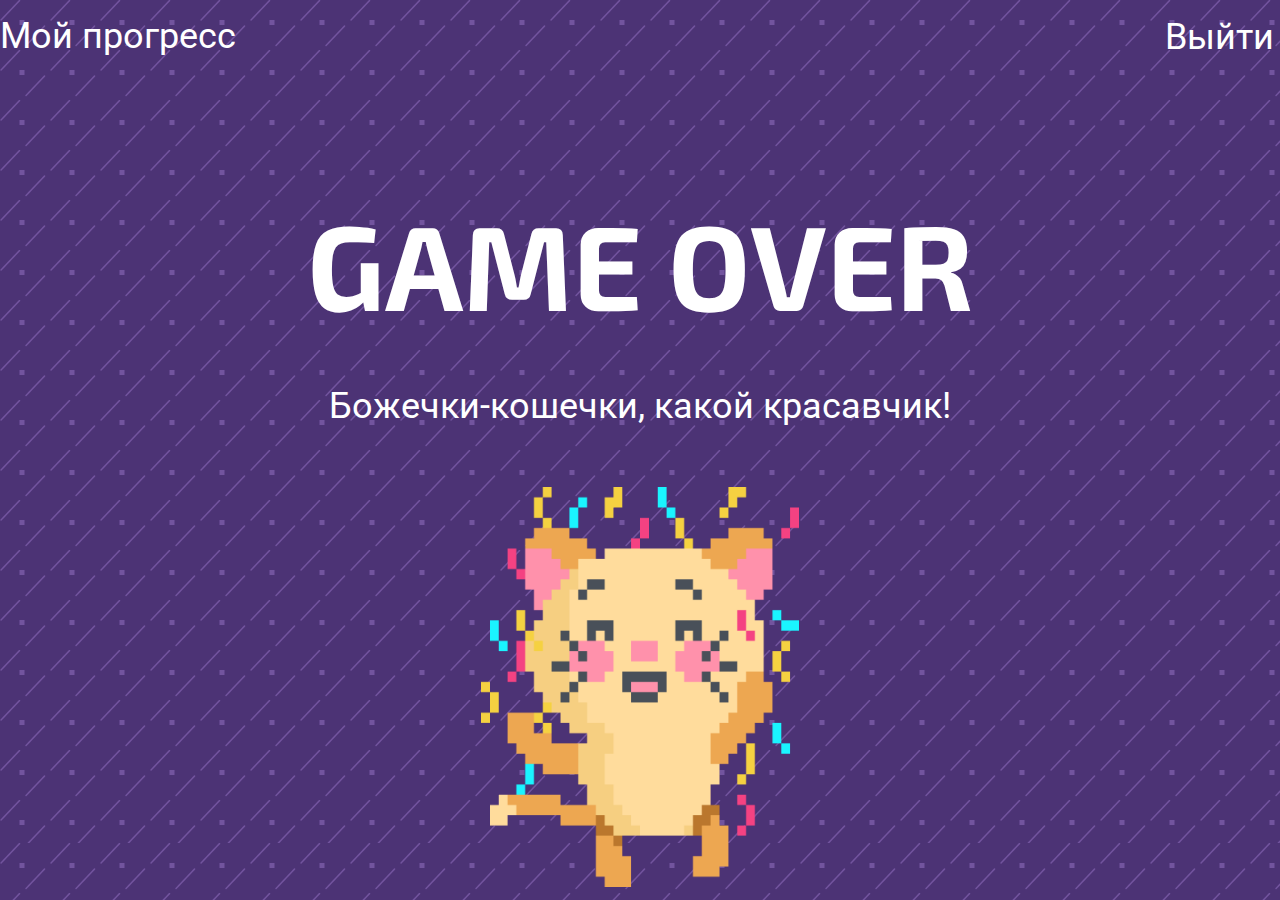
<file: index.html>
<!DOCTYPE html>
<html lang="en">
<head>
    <meta charset="UTF-8">
    <meta http-equiv="X-UA-Compatible" content="IE=edge">
    <meta name="viewport" content="width=device-width, initial-scale=1.0">
    <link rel="preconnect" href="https://fonts.googleapis.com">
    <link rel="preconnect" href="https://fonts.gstatic.com" crossorigin>
    <link href="https://fonts.googleapis.com/css2?family=Exo+2:wght@200&family=Inter&family=Roboto&display=swap" rel="stylesheet">
    <link rel="stylesheet" href="styles/game_over_style.css">
    <title>Конец игры</title>
</head>
<body>
    <header class="head__hard" style="width:100%; height:100vh">
        <div class="container">
            <div class="navigation">
                <div class="nav__left">
                    <!-- <a href=".." class="home">На главную</a> -->
                    <a href="personal_page.php">Мой прогресс</a>
                </div>
				<!-- <form action="index.php" method="post"> -->
					<button class="exit" type="submit" name="submit_exit">Выйти</button>
				<!-- </form> -->
            </div>
            <div class="end__title">
                GAME OVER
            </div>
            <div class="end__text">
                Божечки-кошечки, какой красавчик!</br> 
            </div>
            <div class="end__img">
                <img src="images/happy_base 1.png" alt="">
            </div>
            <!-- <div class="btn__restart">
                <a href="">Попровать снова</a>
            </div> -->
        </div>
    </header>
</body>
</html>
</file>
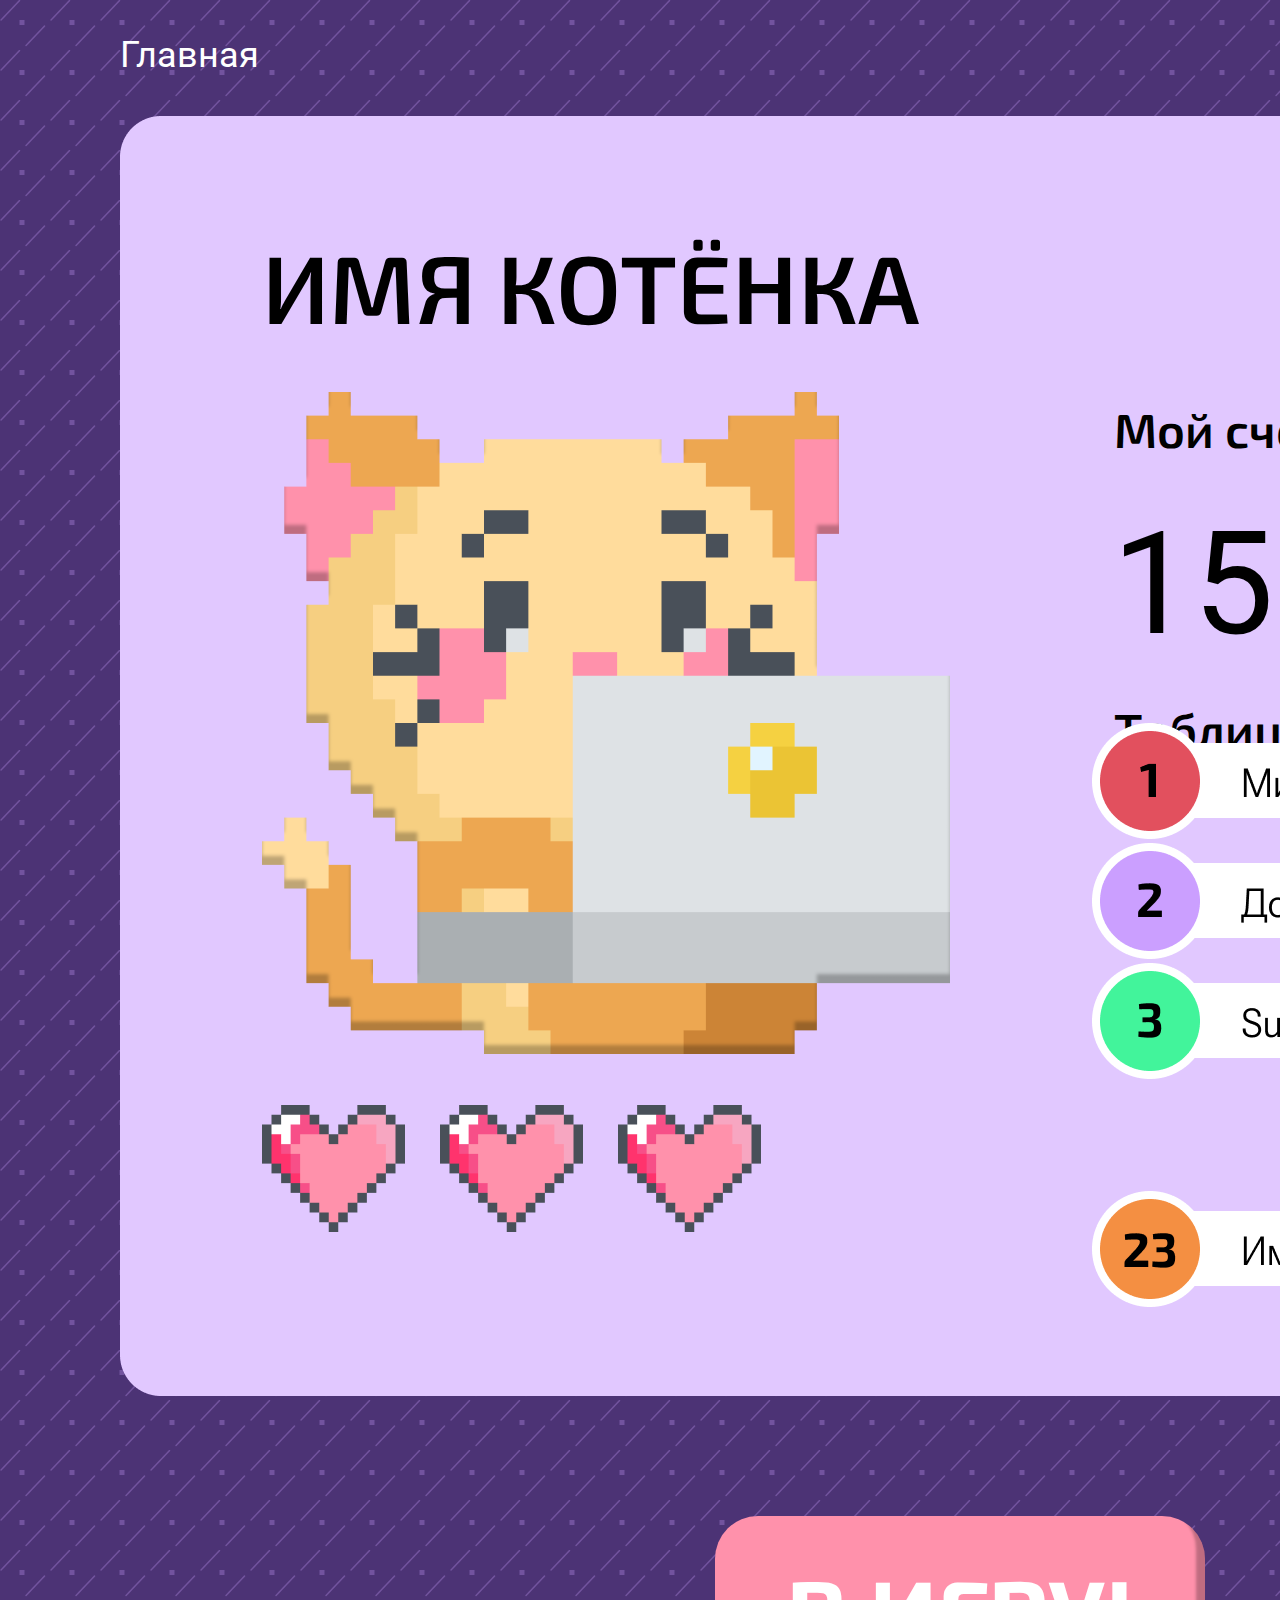
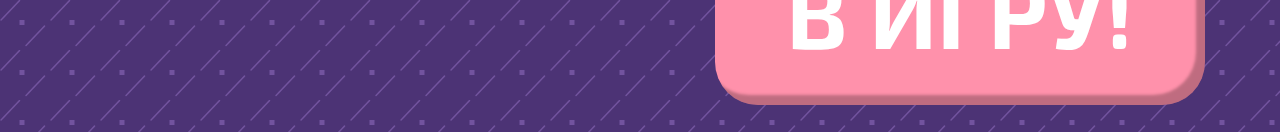
<file: Project_cat/index.html>
<!DOCTYPE html>
<html lang="en">

<head>
    <meta charset="UTF-8">
    <meta http-equiv="X-UA-Compatible" content="IE=edge">
    <meta name="viewport" content="width=device-width, initial-scale=1.0">
    <title>Cats_energy</title>
    <link rel="stylesheet" href="../Project_cat/style/style.css">
    <link rel="preconnect" href="https://fonts.googleapis.com"> 
    <link rel="preconnect" href="https://fonts.gstatic.com" crossorigin> 
    <link href="https://fonts.googleapis.com/css2?family=Exo+2:wght@200&family=Inter&family=Roboto&display=swap" rel="stylesheet">
</head>

<body>
    <header class="header">
        <div class="container">
            <div class="menu">
                <ul>
                    <li class="menu-item-one">
                        <a href="#main_page">Главная</a>
                    </li>
                    <li class="menu-item-two">
                        <a href="#exit">Выйти</a>
                    </li>
                </ul>
            </div>
        </div>
    </header>
    <section class="main">
        <div class="container">
            <div class="info">
                <h1 class="info-title">ИМЯ КОТЁНКА</h1>
                <div class="info-image">
                    <img src="../Project_cat/image/avatar.png" alt="background">
                </div>
                <div class="info-cat">
                    <img src="../Project_cat/image/comp_base.png" alt="main-cat">
                </div>
                <div class="lifes-image">
                    <img src="../Project_cat/image/lifes.png" alt="lifes">
                </div>
                <div class="top">
                    <h3 class="my-point">Мой счёт</h3>
                    <h3 class="point">15</h3>
                    <h3 class="leaders">Таблица лидеров</h3>
                    <div class="top-image">
                        <img src="../Project_cat/image/1.png" alt="first">
                        <img src="../Project_cat/image/2.png" alt="second">
                        <img src="../Project_cat/image/3.png" alt="third">
                        <div class="skip">
                            <img src="../Project_cat/image/propusk.png" alt="propusk">
                        </div>
                        <img src="../Project_cat/image/defolt.png" alt="defolt">
                    </div>
                </div>
                <div class="action">
                    <button class="button">В ИГРУ!</button>
                </div>
            </div>
        </div>
    </section>
</body>

</html>
</file>
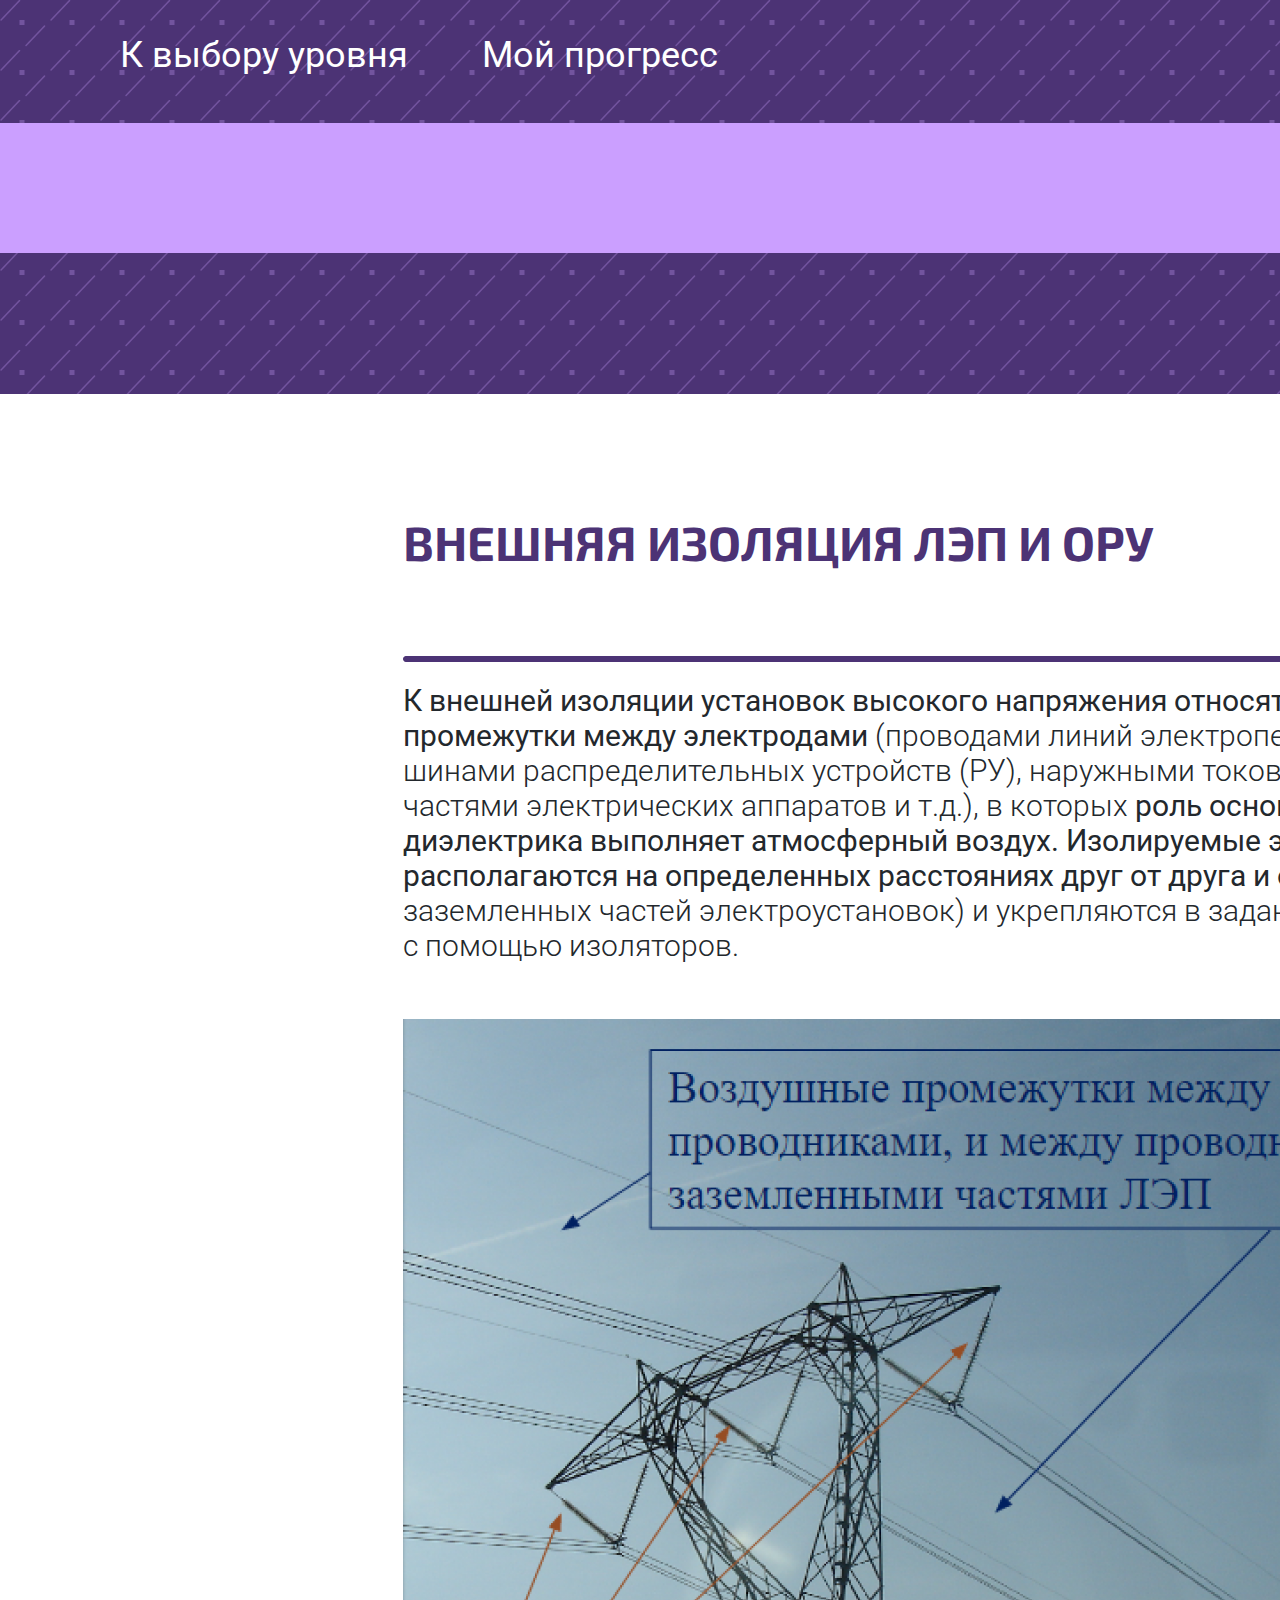
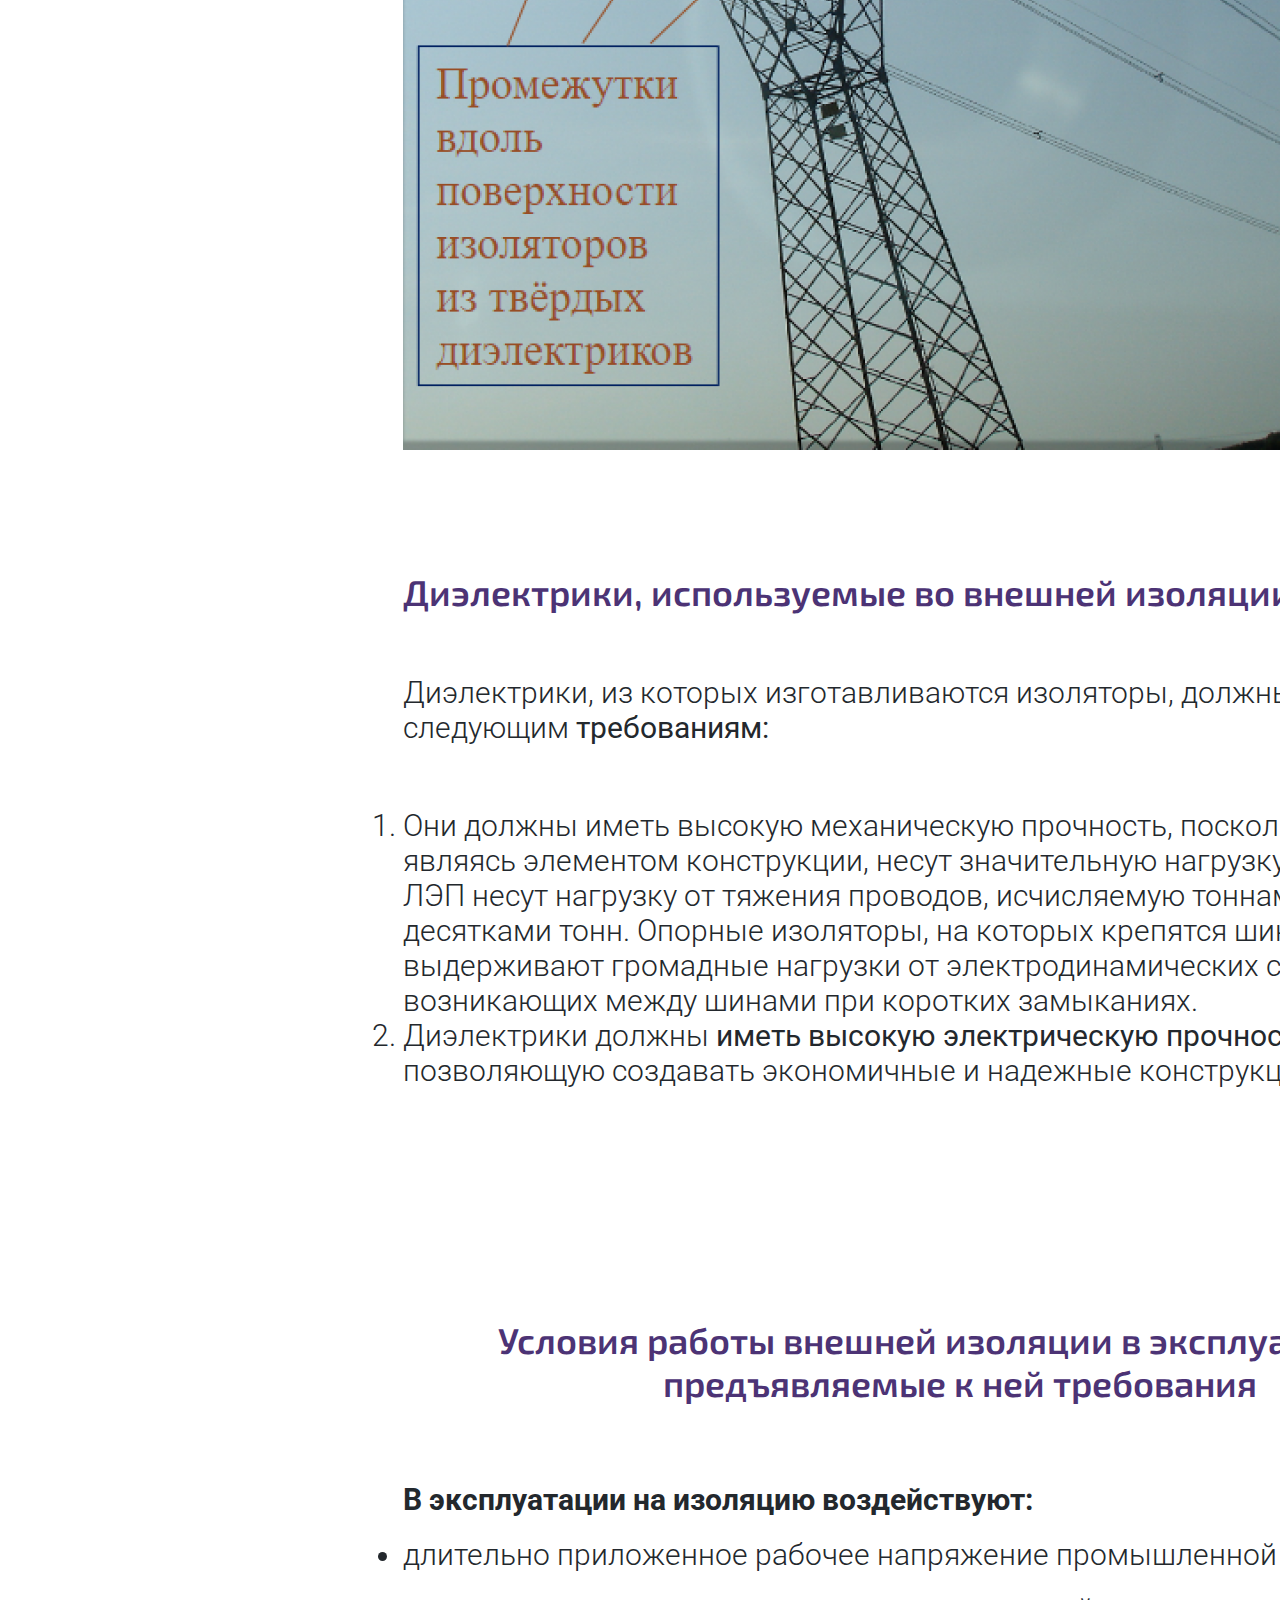
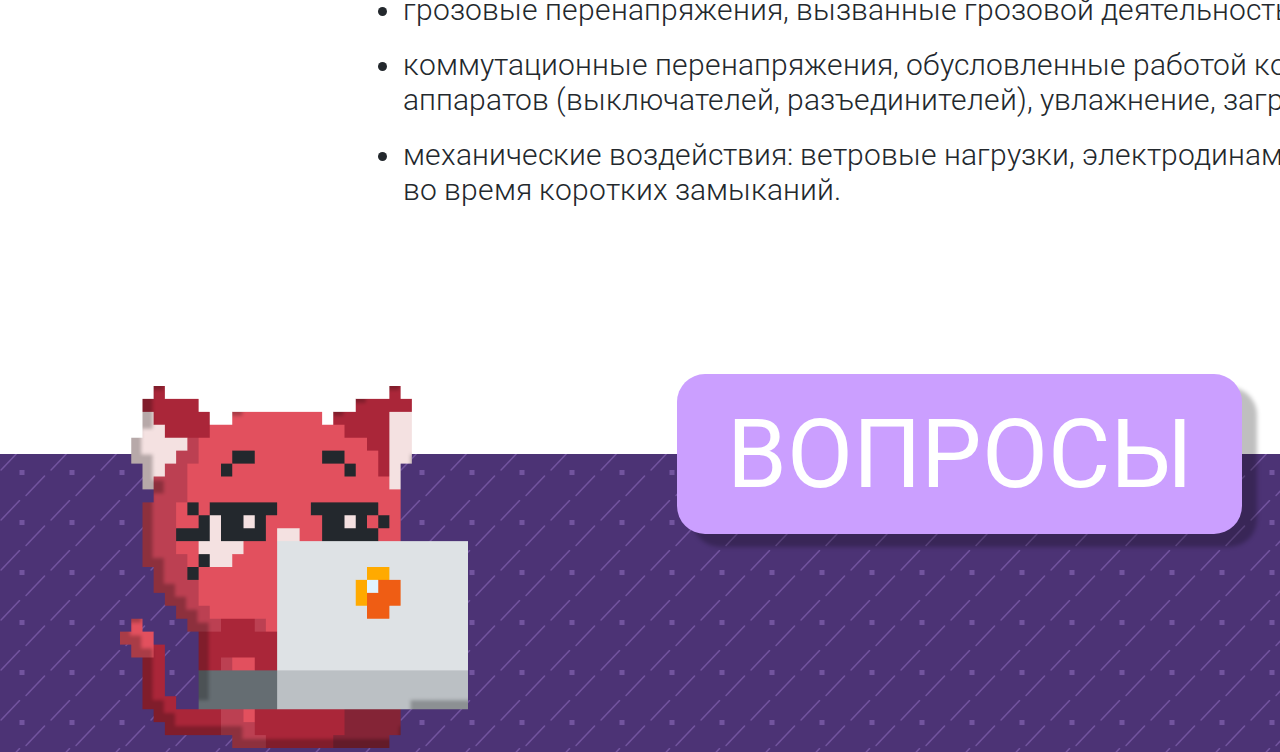
<file: Project_theory/index.html>
<!DOCTYPE html>
<html lang="en">

<head>
    <meta charset="UTF-8">
    <meta http-equiv="X-UA-Compatible" content="IE=edge">
    <meta name="viewport" content="width=device-width, initial-scale=1.0">
    <title>Cat_theory</title>
    <link rel="stylesheet" href="../Project_theory/styles/style.css">
    <link rel="preconnect" href="https://fonts.googleapis.com">
    <link rel="preconnect" href="https://fonts.gstatic.com" crossorigin>
    <link href="https://fonts.googleapis.com/css2?family=Exo+2:wght@200&family=Inter&family=Roboto&display=swap"
        rel="stylesheet">
</head>

<body>
    <header class="header">
        <div class="container">
            <div class="menu">
                <ul>
                    <li class="menu-item">
                        <a href="#level_selection">К выбору уровня</a>
                    </li>
                    <li class="menu-item-one">
                        <a href="#my_progress">Мой прогресс</a>
                    </li>
                    <li class="menu-item-two">
                        <a href="#exit">Выйти</a>
                    </li>
                </ul>
            </div>
        </div>
    </header>
    <section class="hat">
        <h1 class="main-title">ТЕОРИЯ</h1>
        <div class="line-image">
            <img src="../Project_theory/images/bold line.png" alt="podlozhka">
        </div>
        <div class="first-image">
            <img src="../Project_theory/images/main_cat.png" alt="first image">
        </div>
    </section>
    <section class="texts-form">
        <div class="container">
            <div class="info">
                <h1 class="sub-title">ВНЕШНЯЯ ИЗОЛЯЦИЯ ЛЭП И ОРУ</h1>
                <div class="just-line-image">
                    <img src="../Project_theory/images/line.png" alt="line">
                </div>
                <div class="just-text">
                    <strong>К внешней изоляции установок высокого напряжения относят изоляционные промежутки между
                        электродами</strong> (проводами линий электропередачи (ЛЭП), шинами распределительных устройств (РУ), наружными
                        токоведущими частями электрических аппаратов и т.д.), в которых <strong>роль основного диэлектрика
                        выполняет атмосферный воздух. Изолируемые электроды располагаются на определенных расстояниях друг от друга и
                        от земли</strong>(или заземленных частей электроустановок) и укрепляются в заданном положении с помощью изоляторов.
                </div>
                <div class="main-image">
                    <img src="../Project_theory/images/main-image.png" alt="main-image">
                </div>
                <h2 class="title-one">Диэлектрики, используемые во внешней изоляции</h2>
                <div class="second-text">
                    Диэлектрики, из которых изготавливаются изоляторы, должны отвечать следующим
                    <strong>требованиям:</strong>
                </div>
                <div class="num-text">
                    <ol>
                        <li class="one"> Они должны иметь высокую механическую прочность, поскольку изоляторы, являясь
                            элементом
                            конструкции, несут значительную нагрузку. Изоляторы ЛЭП несут нагрузку от тяжения проводов,
                            исчисляемую тоннами, а иногда и десятками тонн. Опорные изоляторы, на которых крепятся шины
                            РУ, выдерживают громадные нагрузки от электродинамических сил, возникающих между шинами при
                            коротких замыканиях.
                        </li>
                        <li class="one">Диэлектрики должны <strong>иметь высокую электрическую прочность,</strong>
                            позволяющую создавать экономичные
                            и надежные конструкции изоляторов.
                        </li>
                    </ol>
                </div>
                <h2 class="third-title">Условия работы внешней изоляции в эксплуатации и предъявляемые к ней требования
                </h2>
                <div class="num-s-text">
                    <strong>В эксплуатации на изоляцию воздействуют:</strong>
                    <ul>
                        <li class="two">
                            длительно приложенное рабочее напряжение промышленной частоты,
                        </li>
                        <li class="two">
                            грозовые перенапряжения, вызванные грозовой деятельностью,
                        </li>
                        <li class="two">
                            коммутационные перенапряжения, обусловленные работой коммутационных аппаратов (выключателей,
                            разъединителей),
                            увлажнение, загрязнения;
                        </li>
                        <li class="two">
                            механические воздействия: ветровые нагрузки, электродинамические удары во время коротких
                            замыканий.
                        </li>
                    </ul>
                </div>
                <div class="action">
                    <button class="button">ВОПРОСЫ</button>
                </div>
            </div>
        </div>
    </section>
    <section class="end">
        <div class="end-image">
            <img src="../Project_theory/images/end-cat.png" alt="end image">
        </div>
    </section>
</body>

</html>
</file>
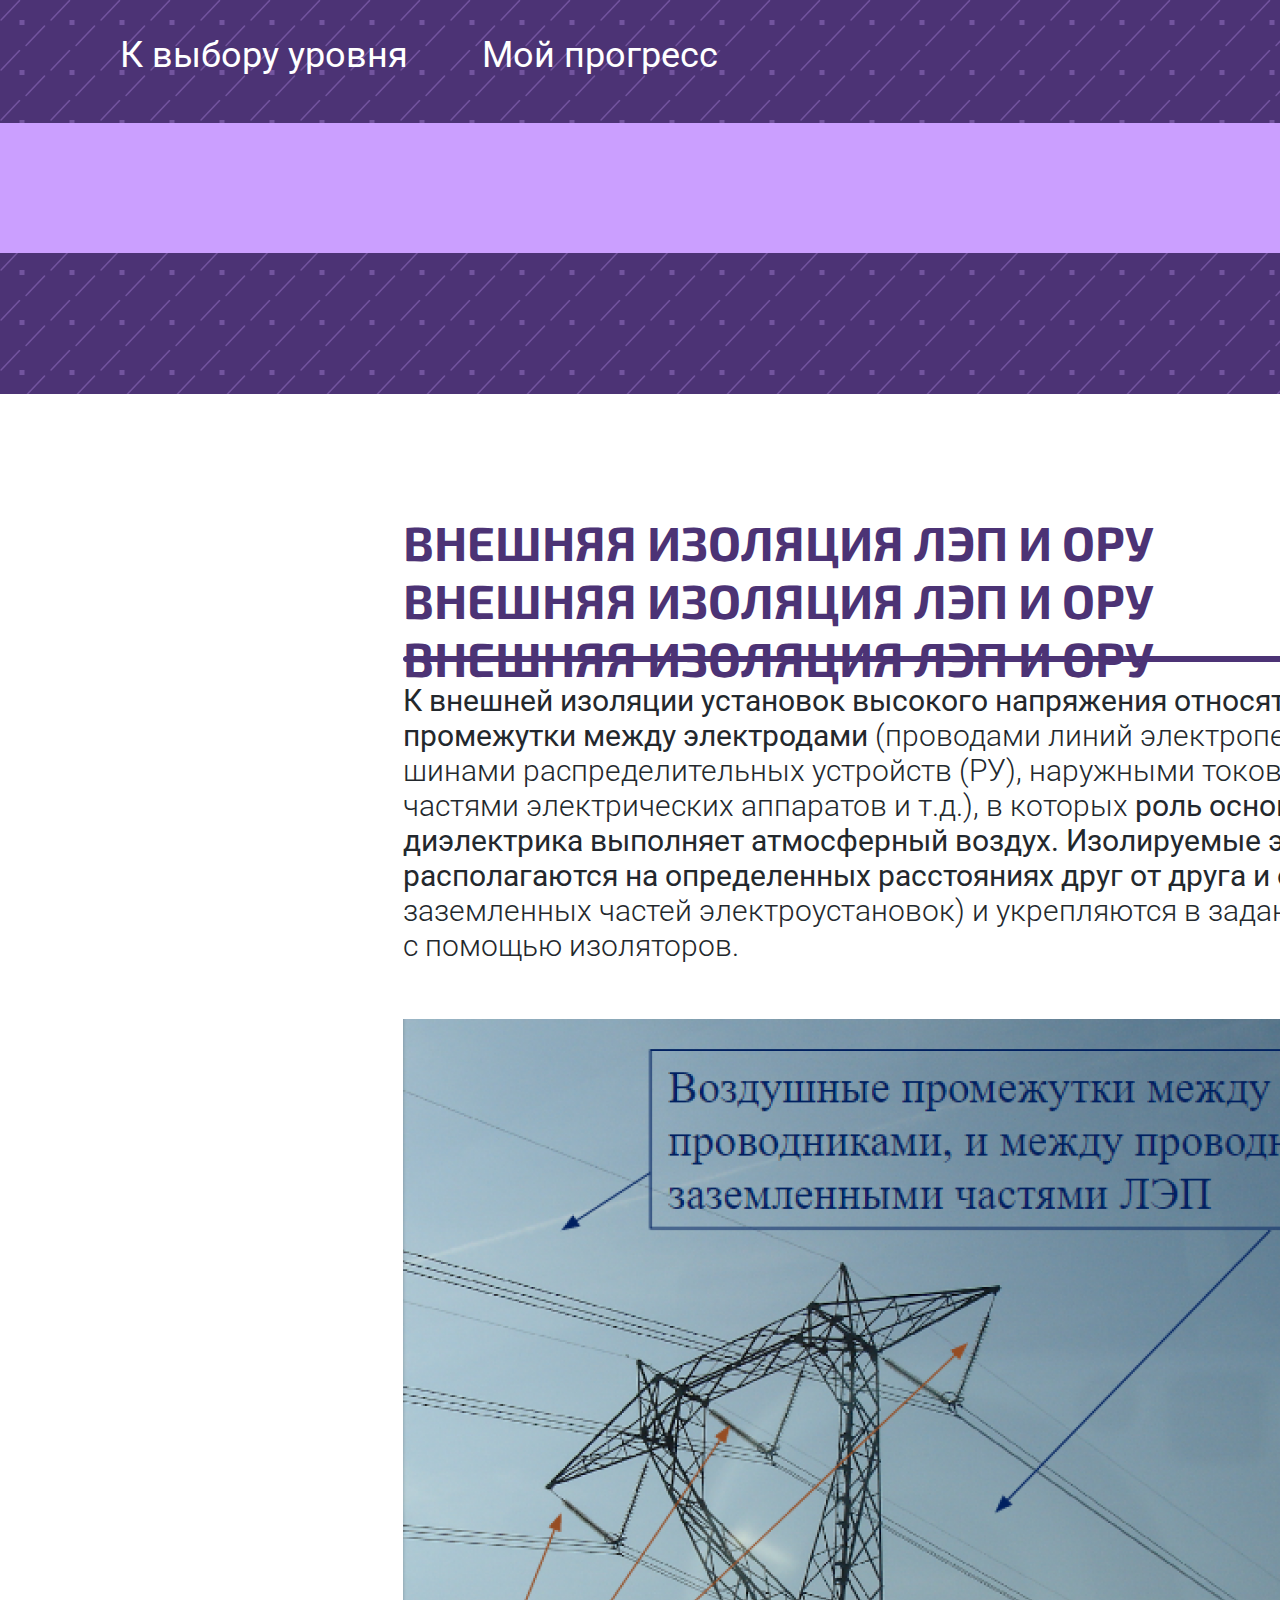
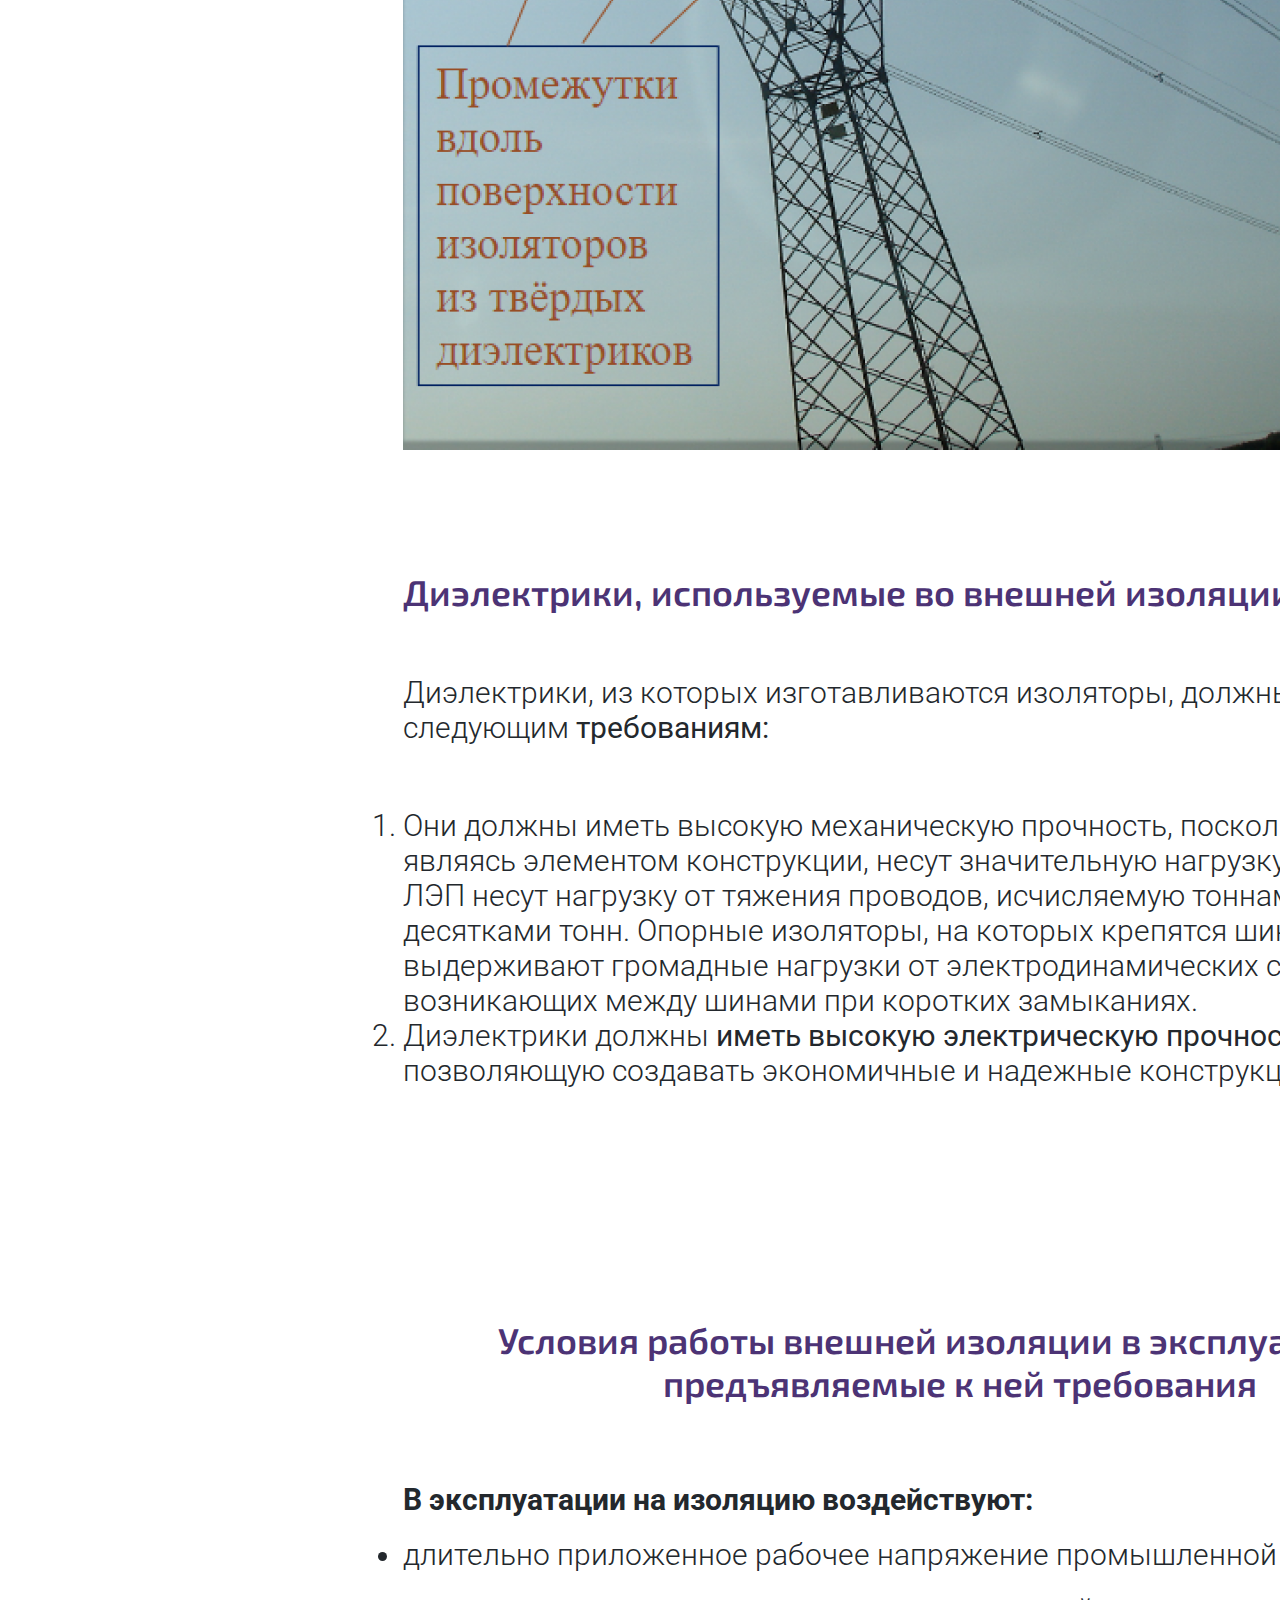
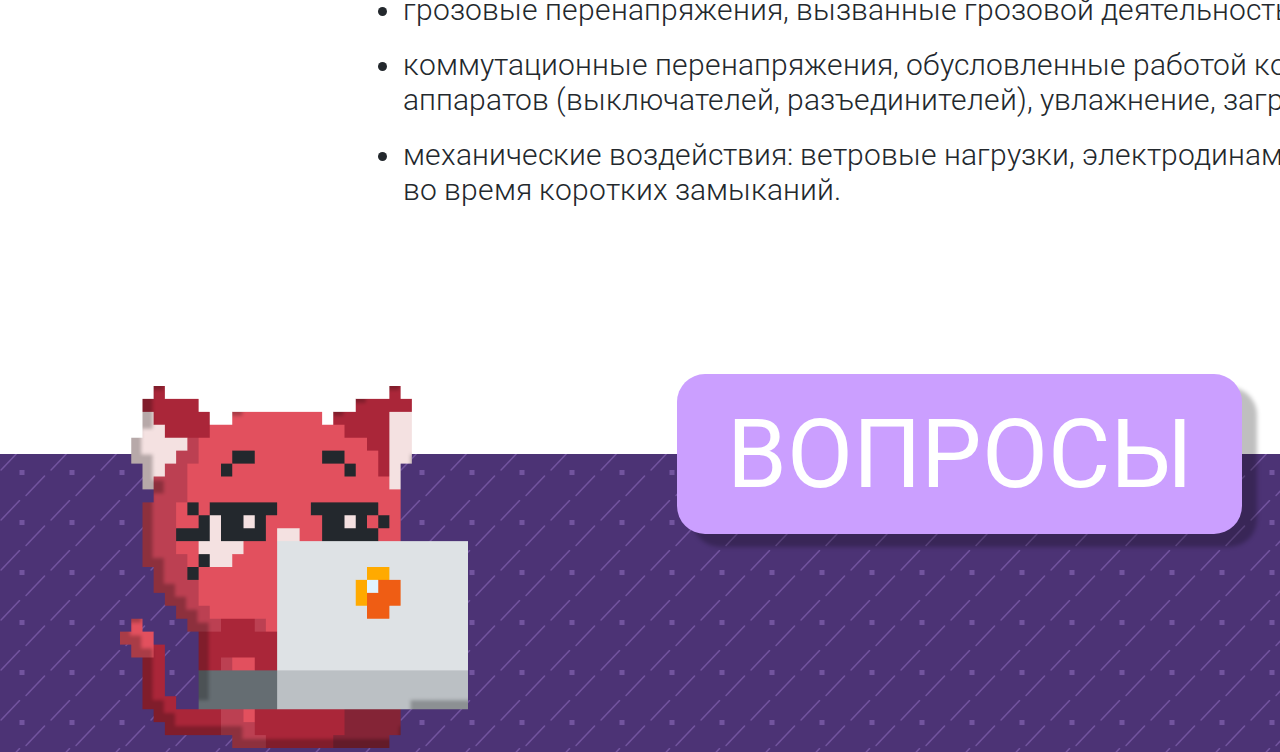
<file: theory/index.html>
<!DOCTYPE html>
<html lang="en">

<head>
    <meta charset="UTF-8">
    <meta http-equiv="X-UA-Compatible" content="IE=edge">
    <meta name="viewport" content="width=device-width, initial-scale=1.0">
    <title>Cat_theory</title>
    <link rel="stylesheet" href="../Project_theory/styles/style.css">
    <link rel="preconnect" href="https://fonts.googleapis.com">
    <link rel="preconnect" href="https://fonts.gstatic.com" crossorigin>
    <link href="https://fonts.googleapis.com/css2?family=Exo+2:wght@200&family=Inter&family=Roboto&display=swap"
        rel="stylesheet">
</head>

<body>
  <div class="page">
    <div class="shapka">
        <header class="header">
            <div class="container">
                <div class="menu">
                    <ul>
                        <li class="menu-item">
                            <a href="#level_selection">К выбору уровня</a>
                        </li>
                        <li class="menu-item-one">
                            <a href="#my_progress">Мой прогресс</a>
                        </li>
                        <li class="menu-item-two">
                            <form action="index.php" method="post">
                              <button class="exit" type="submit" name="submit_text">Выйти</button>
                            </form>
                        </li>
                    </ul>
                </div>
            </div>
        </header>
    <section class="hat">
        <h1 class="main-title">ТЕОРИЯ</h1>
        <div class="line-image">
            <img src="../Project_theory/images/bold line.png" alt="podlozhka">
        </div>
        <div class="first-image">
            <img src="../Project_theory/images/main_cat.png" alt="first image">
        </div>
    </section>
    <section class="texts-form">
        <div class="container">
            <div class="info">
                <h1 class="sub-title">ВНЕШНЯЯ ИЗОЛЯЦИЯ ЛЭП И ОРУ ВНЕШНЯЯ ИЗОЛЯЦИЯ ЛЭП И ОРУ ВНЕШНЯЯ ИЗОЛЯЦИЯ ЛЭП И ОРУ</h1>
                <div class="just-line-image">
                    <img src="../Project_theory/images/line.png" alt="line">
                </div>
                <div class="just-text">
                    <strong>К внешней изоляции установок высокого напряжения относят изоляционные промежутки между
                        электродами</strong> (проводами линий электропередачи (ЛЭП), шинами распределительных устройств (РУ), наружными
                        токоведущими частями электрических аппаратов и т.д.), в которых <strong>роль основного диэлектрика
                        выполняет атмосферный воздух. Изолируемые электроды располагаются на определенных расстояниях друг от друга и
                        от земли</strong>(или заземленных частей электроустановок) и укрепляются в заданном положении с помощью изоляторов.
                </div>
                <div class="main-image">
                    <img src="../Project_theory/images/main-image.png" alt="main-image">
                </div>
                <h2 class="title-one">Диэлектрики, используемые во внешней изоляции</h2>
                <div class="second-text">
                    Диэлектрики, из которых изготавливаются изоляторы, должны отвечать следующим
                    <strong>требованиям:</strong>
                </div>
                <div class="num-text">
                    <ol>
                        <li class="one"> Они должны иметь высокую механическую прочность, поскольку изоляторы, являясь
                            элементом
                            конструкции, несут значительную нагрузку. Изоляторы ЛЭП несут нагрузку от тяжения проводов,
                            исчисляемую тоннами, а иногда и десятками тонн. Опорные изоляторы, на которых крепятся шины
                            РУ, выдерживают громадные нагрузки от электродинамических сил, возникающих между шинами при
                            коротких замыканиях.
                        </li>
                        <li class="one">Диэлектрики должны <strong>иметь высокую электрическую прочность,</strong>
                            позволяющую создавать экономичные
                            и надежные конструкции изоляторов.
                        </li>
                    </ol>
                </div>
                <h2 class="third-title">Условия работы внешней изоляции в эксплуатации и предъявляемые к ней требования
                </h2>
                <div class="num-s-text">
                    <strong>В эксплуатации на изоляцию воздействуют:</strong>
                    <ul>
                        <li class="two">
                            длительно приложенное рабочее напряжение промышленной частоты,
                        </li>
                        <li class="two">
                            грозовые перенапряжения, вызванные грозовой деятельностью,
                        </li>
                        <li class="two">
                            коммутационные перенапряжения, обусловленные работой коммутационных аппаратов (выключателей,
                            разъединителей),
                            увлажнение, загрязнения;
                        </li>
                        <li class="two">
                            механические воздействия: ветровые нагрузки, электродинамические удары во время коротких
                            замыканий.
                        </li>
                    </ul>
                </div>
                <div class="action">
                    <button class="button">ВОПРОСЫ</button>
                </div>
            </div>
        </div>
    </section>
    <section class="end">
        <div class="end-image">
            <img src="../Project_theory/images/end-cat.png" alt="end image">
        </div>
    </section>
</body>

</html>
</file>
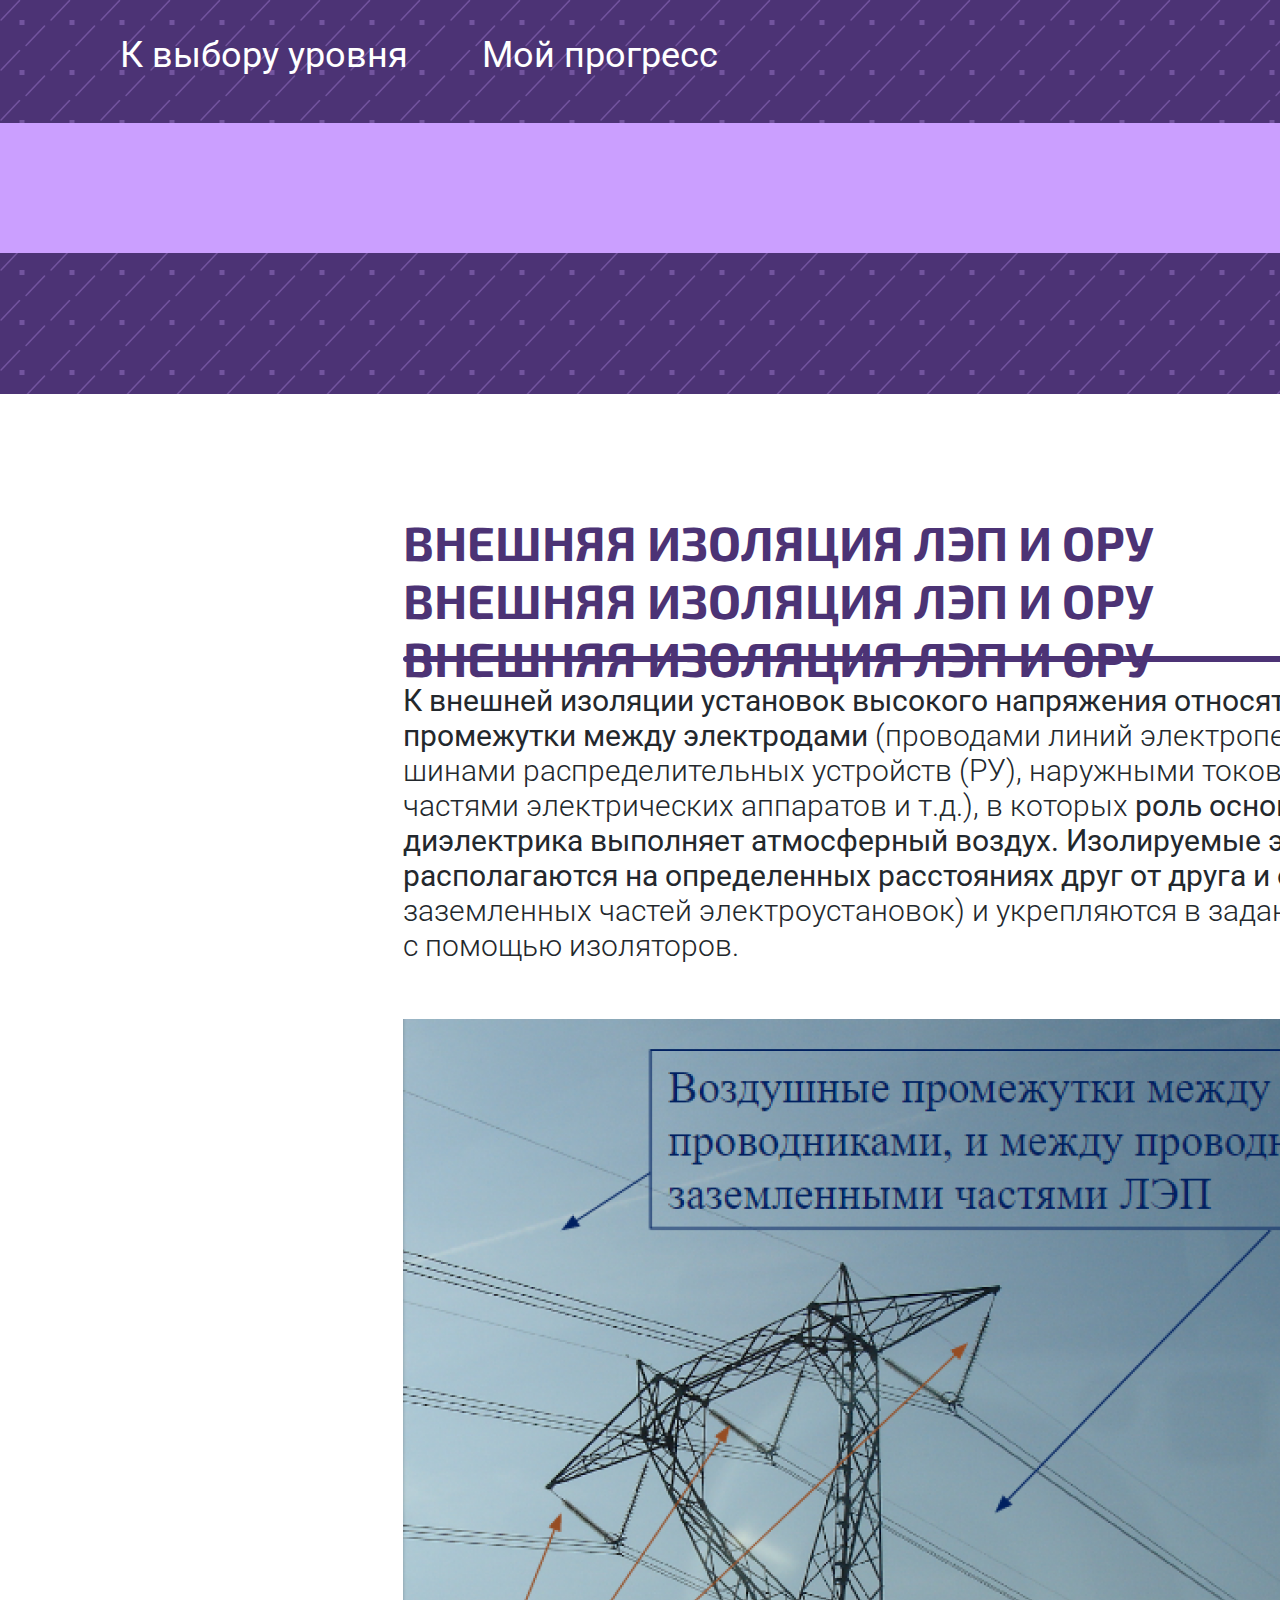
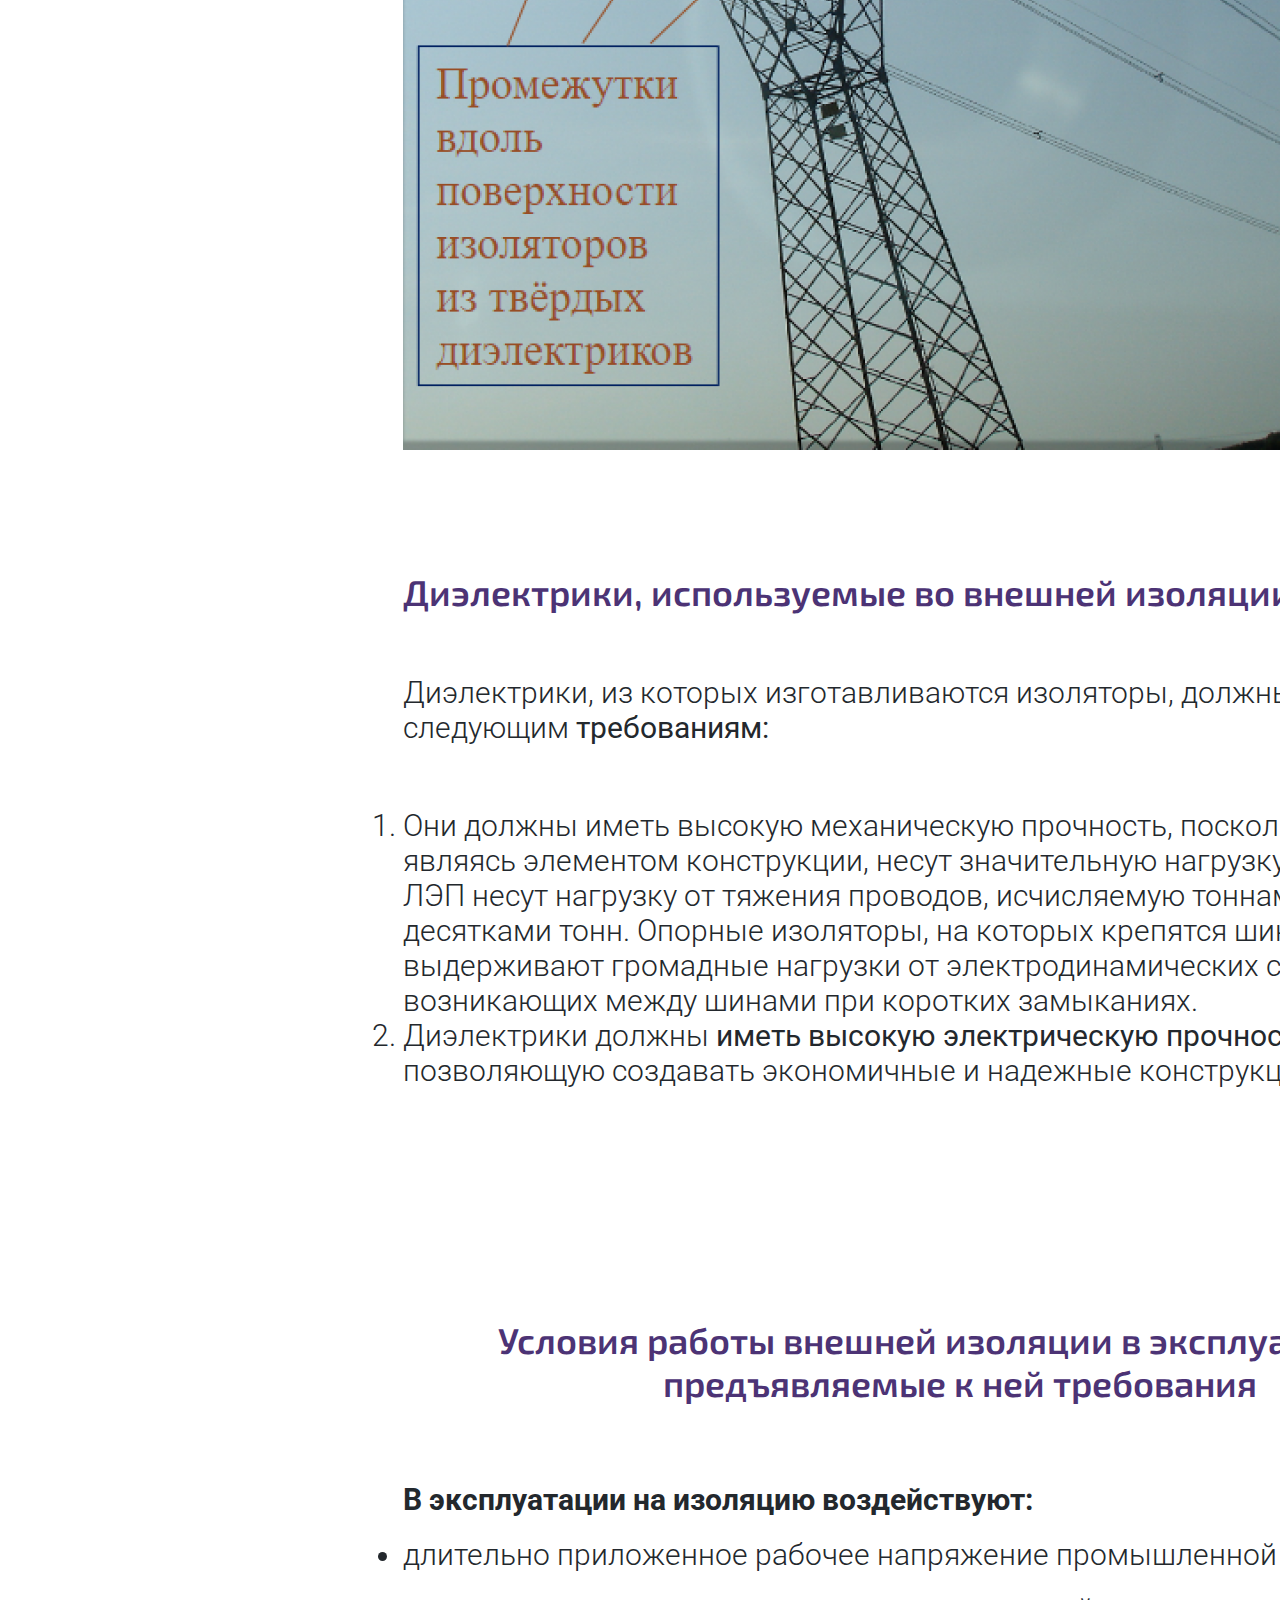
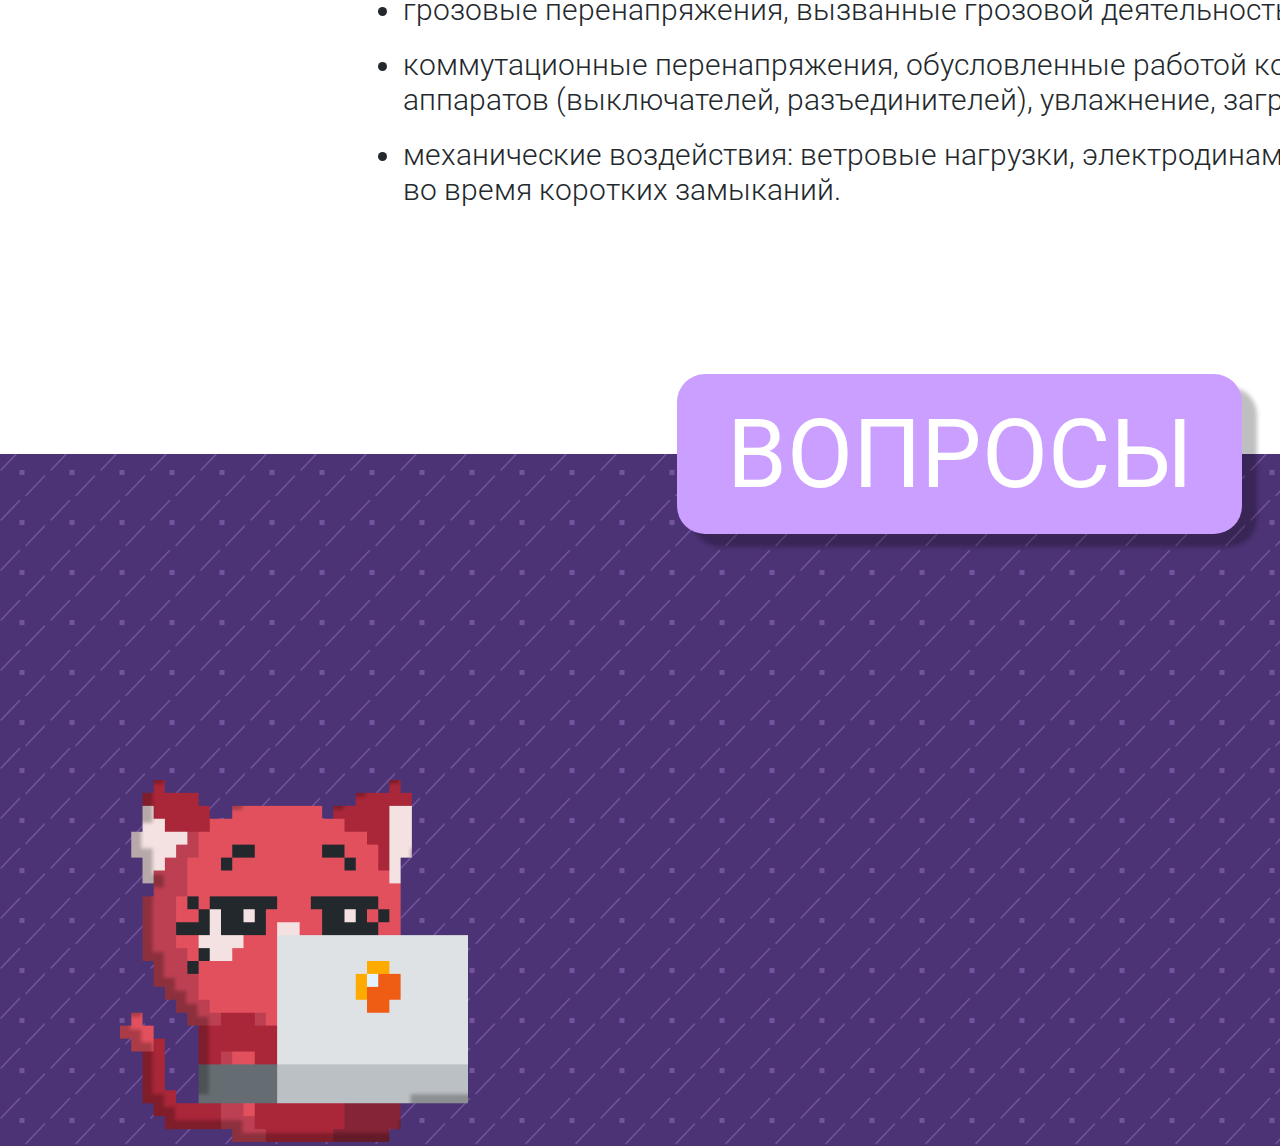
<file: theory2/index.html>
<!DOCTYPE html>
<html lang="en">

<head>
    <meta charset="UTF-8">
    <meta http-equiv="X-UA-Compatible" content="IE=edge">
    <meta name="viewport" content="width=device-width, initial-scale=1.0">
    <title>Cat_theory</title>
    <link rel="stylesheet" href="../Project_theory/styles/style.css">
    <link rel="preconnect" href="https://fonts.googleapis.com">
    <link rel="preconnect" href="https://fonts.gstatic.com" crossorigin>
    <link href="https://fonts.googleapis.com/css2?family=Exo+2:wght@200&family=Inter&family=Roboto&display=swap"
        rel="stylesheet">
</head>

<body>
    <div class="page">
        <div class="shapka">
            <header class="header">
                <div class="container">
                    <div class="menu">
                        <ul>
                            <li class="menu-item">
                                <a href="#level_selection">К выбору уровня</a>
                            </li>
                            <li class="menu-item-one">
                                <a href="#my_progress">Мой прогресс</a>
                            </li>
                            <li class="menu-item-two">
                              <form action="index.php" method="post">
                                <button class="exit" type="submit" name="submit_text">Выйти</button>
                              </form>
                            </li>
                        </ul>
                    </div>
                </div>
            </header>
            <section class="hat">
                <h1 class="main-title">ТЕОРИЯ</h1>
                <div class="line-image">
                    <img src="../Project_theory/images/bold line.png" alt="bold_line">
                </div>
                <div class="first-image">
                    <img src="../Project_theory/images/main_cat.png" alt="first image">
                </div>
            </section>
        </div>
        <section class="texts-form">
            <div class="container">
                <div class="info">
                    <h1 class="sub-title">ВНЕШНЯЯ ИЗОЛЯЦИЯ ЛЭП И ОРУ ВНЕШНЯЯ ИЗОЛЯЦИЯ ЛЭП И ОРУ ВНЕШНЯЯ ИЗОЛЯЦИЯ ЛЭП И ОРУ</h1>
                    <div class="just-line-image">
                        <img src="../Project_theory/images/line.png" alt="line">
                    </div>
                    <div class="just-text">
                        <strong>К внешней изоляции установок высокого напряжения относят изоляционные промежутки между
                            электродами</strong> (проводами линий электропередачи (ЛЭП), шинами распределительных
                        устройств
                        (РУ), наружными
                        токоведущими частями электрических аппаратов и т.д.), в которых <strong>роль основного
                            диэлектрика
                            выполняет атмосферный воздух. Изолируемые электроды располагаются на определенных
                            расстояниях
                            друг от друга и
                            от земли</strong>(или заземленных частей электроустановок) и укрепляются в заданном
                        положении с
                        помощью изоляторов.
                    </div>
                    <div class="main-image">
                        <img src="../Project_theory/images/main-image.png" alt="main-image">
                    </div>
                    <h2 class="title-one">Диэлектрики, используемые во внешней изоляции</h2>
                    <div class="second-text">
                        Диэлектрики, из которых изготавливаются изоляторы, должны отвечать следующим
                        <strong>требованиям:</strong>
                    </div>
                    <div class="num-text">
                        <ol>
                            <li class="one"> Они должны иметь высокую механическую прочность, поскольку изоляторы,
                                являясь
                                элементом
                                конструкции, несут значительную нагрузку. Изоляторы ЛЭП несут нагрузку от тяжения
                                проводов,
                                исчисляемую тоннами, а иногда и десятками тонн. Опорные изоляторы, на которых крепятся
                                шины
                                РУ, выдерживают громадные нагрузки от электродинамических сил, возникающих между шинами
                                при
                                коротких замыканиях.
                            </li>
                            <li class="one">Диэлектрики должны <strong>иметь высокую электрическую прочность,</strong>
                                позволяющую создавать экономичные
                                и надежные конструкции изоляторов.
                            </li>
                        </ol>
                    </div>
                    <h2 class="third-title">Условия работы внешней изоляции в эксплуатации и предъявляемые к ней
                        требования
                    </h2>
                    <div class="num-s-text">
                        <strong>В эксплуатации на изоляцию воздействуют:</strong>
                        <ul>
                            <li class="two">
                                длительно приложенное рабочее напряжение промышленной частоты,
                            </li>
                            <li class="two">
                                грозовые перенапряжения, вызванные грозовой деятельностью,
                            </li>
                            <li class="two">
                                коммутационные перенапряжения, обусловленные работой коммутационных аппаратов
                                (выключателей,
                                разъединителей),
                                увлажнение, загрязнения;
                            </li>
                            <li class="two">
                                механические воздействия: ветровые нагрузки, электродинамические удары во время коротких
                                замыканий.
                            </li>
                        </ul>
                    </div>
                </div>
            </div>
            <footer>
                <div class="footer">
                    <button class="button">ВОПРОСЫ</button>
                    <div class="end-image">
                        <img src="../Project_theory/images/end-cat.png" alt="end image">
                    </div>
                </div>
            </footer>
        </section>
    </div>
</body>

</html>
</file>
<file: styles/game_over_style.css>
body{
    margin: 0;
    font-family: 'Exo 2', sans-serif;
    font-family: 'Inter', sans-serif;
    font-family: 'Roboto', sans-serif;
    
}
h1,h2,h3{
    margin: 0;
}
/*-------------------Header--------------------*/

/*change button_exit*/
.exit {
    color: #FFFFFF;
    background: none;
    border: 0;
    font-family: 'Roboto';
    font-style: normal;
    font-size: 36px;
}


header{
    width: 100%;
    height: 100%;
    background-image: url("../images/Frame2.png");
    background-color: #4C3375;
    display: flex;
    justify-content: center;
}

.navigation{
    width: 100%;
    display: flex;
    justify-content: space-between;
    margin-top: 15px;
}

.navigation a{
    font-family: 'Roboto';
    font-style: normal;
    font-weight: 400;
    font-size: 36px;
    color: rgb(255, 255, 255);
    transition: 10s;
    
}

.navigation a:hover{
    text-decoration: none;
}

.home{
    text-decoration: none;
    margin-right: 80px;
}

.head__title{
    width: 100%;
    height: 233px;
    display: flex;
    justify-content: center;
}

.title{
    width: 1114px;
    height: 233px;
    margin-top: 70px;
    font-family: 'Roboto';
    font-style: normal;
    font-weight: 400;
    font-size: 30px;
    line-height: 42px;
    text-align: center;
    color: rgb(255, 255, 255);
}

.title h1{
    margin-bottom: 30px;
}

.head__apps{
    width: 100%;
    height: 557px;
    display: flex;
    justify-content: space-between;
    margin-top:70px ;
}

.app{
    width: 425px;
    height: 100%;
    box-shadow: 15px 13px 4px #4C3375;
    border-radius: 28px;
    
    
    
}

#app-one{
    background-color: #5CE5E5;
}

#app-two{
    background-color: #FF91AB;
}

#app-three{
    background-color: #CB9FFF;
}

.app__title{
    margin-top: 32px;
    font-family: 'Roboto';
    font-style: normal;
    font-weight: 400;
    font-size: 24px;
    line-height: 28px;
    text-align: center;
    padding: 0 32px;
}

.app__title h2{
    margin-bottom: 26px;
}

.app__img{
    width: 100%;
    margin-top: 35px;
    display: flex;
    justify-content: center;
}

.app__img img{
    margin: 10px;
}

.app__cat{
    width: 100%;
    margin-top: 26px;
    display: flex;
    justify-content: center;
}

#options{
    color: #ffffff;
}


/*-------------------Container--------------------*/

.container{
    width: 1680px;
    
}


/*-------------------Main--------------------*/

main{
    width: 100%;
    height: 1645px;
    display: flex;
    justify-content: center;
}

.info{
    font-family: 'Roboto';
    font-style: normal;
    font-weight: 400;
    font-size: 36px;
    line-height: 125%;
}

.info p{
    margin: 37px 0;
    font-family: 'Exo 2';
    font-style: normal;
    font-weight: 600;
    font-size: 72px;
    line-height: 86px;
    color: #4C3375;
}

#info-p{
    font-family: 'Exo 2';
    font-style: normal;
    font-weight: 600;
    font-size: 96px;
    line-height: 115px;
    color: #4C3375;
    margin: 122px 0 37px 0;
}

.points{
    width: 909px;
    margin: 37px 0;
    display: flex;
    justify-content: space-between;
}

.point{
    text-align: center;
}

.last__info{
    display: flex;
    justify-content: center;
    margin-top: 80px;
    font-family: 'Exo 2';
    font-style: normal;
    font-weight: 600;
    font-size: 48px;
    line-height: 125%;
    text-align: center;
    color: #4C3375;
}

/*-------------------Footer--------------------*/

footer{
    width: 100%;
    height: 229px;
    background-image: url("../images/Frame2.png");
    background-color: #4C3375;
    display: flex;
    justify-content: center;
    position: relative;
}

.btn__start{
    position: absolute;
    width: 571px;
    height: 122px;
    background: #FF91AB;
    border-radius: 32px;
    border: 0;
    font-family: 'Exo 2';
    font-style: normal;
    font-weight: 600;
    font-size: 60px;
    line-height: 72px;
    text-align: center;
    top: -61px;
    transition: 0.5s;
}

.btn__start:hover{
    background: #e7728d;
}



/*=================================game-end.html=====================================*/
/*----------------------------------------------------------------------------------*/

.nav__left a{
    text-decoration: none;
}

.head__light{
    background-color: #ff5d5d;
}

.end__title{
    text-align: center;
    margin-top: 132px;
    font-family: 'Exo 2';
    font-style: normal;
    font-weight: 700;
    font-size: 120px;
    line-height: 144px;
    text-align: center;
    color: #FFFFFF;
}

.end__text{
    text-align: center;
    margin-top: 50px;
    font-family: 'Roboto';
    font-style: normal;
    font-weight: 400;
    font-size: 36px;
    line-height: 42px;
    text-align: center;
    color: #FFFFFF;
}

.end__img{
    display: flex;
    justify-content: center;
    margin-top: 60px;
    height: 400px;
}

.btn__restart{
    display: flex;
    justify-content: center;
    margin-top: 30px;
}

.btn__restart a{
    font-family: 'Exo 2';
    font-style: normal;
    font-weight: 700;
    font-size: 36px;
    line-height: 43px;
    text-align: center;
    text-decoration-line: underline;
    color: #FFFFFF;
}

.btn__restart a:hover{
    text-decoration: none;
}

.head__norm{
    background-color: #9259ee;
}

.head__hard{
    background-color: #4C3375;
}

/*=================================lvl.html=====================================*/
/*----------------------------------------------------------------------------------*/

.cat-line{
    position: absolute;
    width: 100%;
    height: 130px;
    background-color: #CB9FFF;
    left: 0;
    margin-top: 40px;
    display: flex;
    align-items: center;
}

.lvl__head{
    position: relative;
    height: 2000px;
}

.cat-line p{
    margin: 0;
    margin-left: 100px;
    font-family: 'Roboto Flex';
    font-style: normal;
    font-weight: 400;
    font-size: 96px;
    line-height: 125%;
    color: #4C3375;
}

.cat-line img{
    position: absolute;
    right: 300px;
    margin-top: 20px;
}

.teory-cards{
    margin-top: 350px;
    width: 100%;
    display: flex;
    flex-direction: column;
    align-items: center;
    
}

.teory-card{
    width: 1000px;
    background-color: #5CE5E5;
    margin-top: 43px;
    background: #C7CBCE;
    box-shadow: inset -10px -9px 4px rgba(0, 0, 0, 0.25);
    border-radius: 42px;
    position: relative;
}

.card__title{
    font-family: 'Exo 2';
    font-style: normal;
    font-weight: 700;
    font-size: 48px;
    line-height: 125%;
    color: #23282D;
    margin: 55px 0 40px 102px;
}

.card__down{
    margin-left: 102px;
    display: flex;
    justify-content: space-between;
}
.card__questions{
    display: flex;
    flex-direction: column;
}

.card__questions a{
    margin-top: 40px;
    font-family: 'Roboto';
    font-style: normal;
    font-weight: 400;
    font-size: 36px;
    line-height: 125%;
    text-decoration-line: underline;
    color: #23282D;
}

.card__questions a:hover{
    text-decoration: none;
}

.card__down img{
    margin: 0 25px 25px 0;
}

#card-two{
    background-color: #FFD600;
}

#card-three{
    background-color: #FF91AB;
}

/*=================================victorina.html=====================================*/
/*----------------------------------------------------------------------------------*/


.test-info{
    width: 100%;
    margin-top: 350px;
    text-align: center;
    font-family: 'Roboto';
    font-style: normal;
    font-weight: 400;
    font-size: 36px;
    line-height: 42px;
    text-align: center;
    color: #FFFFFF;
}

.health-line{
    margin-top: 80px;
    font-family: 'Roboto';
    font-style: normal;
    font-weight: 400;
    font-size: 36px;
    line-height: 42px;
    color: #FFFFFF;
    display: flex;
    align-items: center;

}

.health-line img{
    margin-left: 20px;
}

.slider{
    width: 1396px;
    
    margin-top: 40px;
    background: rgba(203, 159, 255, 0.25);
    border-radius: 27px;
}

.slide__title{
    margin: 53px 0 0 141px;
    font-family: 'Exo 2';
    font-style: normal;
    font-weight: 700;
    font-size: 48px;
    line-height: 125%;
    color: #FFFFFF;
}

.slide__question{
    width: 55%;
    margin:50px 0 0 141px;
    display: flex;
    justify-content: space-between;
}



.label-light{
    display: flex;
    align-items: center;
    font-family: 'Roboto Flex';
    font-style: normal;
    font-weight: 400;
    font-size: 36px;
    line-height: 42px;
    color: #FFFFFF;
}

.label-light:first-child{
    margin-bottom: 41px;
}

.label-light:last-child{
    margin-bottom: 41px;
}

.input-light{
    width: 50px;
    height: 50px;
    background: #FFFFFF;
    border: 6px solid #CB9FFF;
}

.owl-next{
    width: 100px;
    height: 100px;
}

.owl-prev span{
    display: none;
}
.owl-next span{
    font-size: 40px;
    width: 100px;
    background-image: url(/images/Стрелка\ для\ проверки\ ответа.png);
    
}

.owl-nav{
    display: flex;
    justify-content: flex-end;
    margin-right: 30px; 
}

.slider-block{
    display: flex;
    justify-content: center;
}

.slide__title-true{
    width: 100%;
    height: 100%;
    display: flex;
    justify-content: space-between;
    
}

.score{
    margin-right: 300px;
}
.score__title{
    font-family: 'Exo 2';
    font-style: normal;
    font-weight: 700;
    font-size: 48px;
    line-height: 125%;
    text-align: center;
    color: #FFFFFF;
    margin: 80px 0 100px 0;
}

.true-img{
    margin: 80px 0 0 100px;
}

.score__score{
    font-family: 'Roboto';
    font-style: normal;
    font-weight: 400;
    font-size: 36px;
    line-height: 42px;
    color: #FFFFFF;
    margin-bottom: 120px;
}

.score__balls{
    font-family: 'Exo 2';
    font-style: normal;
    font-weight: 700;
    font-size: 72px;
    line-height: 125%;
    color: #FFFFFF;
}

.score__balls a{
    font-family: 'Roboto Flex';
    font-style: normal;
    font-weight: 400;
    font-size: 36px;
    line-height: 42px;
    text-decoration-line: underline;
    color: #FFFFFF;
}

.slide-img{
    width: 100%;
    height: 481px;
    display: flex;
    justify-content: center;
    margin-top: 20px;
}

.img-quest{
    width: 543px;
    height: 481px;
}

.slide-norm{
    display: flex;
    align-items: center;
}

.question__file{
    display: flex;
    align-items: center;
}

.label-file{
    width: 600px;
    height: 60px;
    background: #FFFFFF;
    border-radius: 10px;
    font-family: 'Roboto Flex';
    font-style: normal;
    font-weight: 400;
    font-size: 36px;
    line-height: 42px;
    color: #4C3375;
    text-align: center;
   
}

.input-file{
    display: none;
}

.slide__question{
    display: flex;
    justify-content: space-between;
}

.img{
    min-width: 200px;
    margin-right: 60px;
}
</file>
<file: Project_cat/style/style.css>
* {
    padding: 0;
    margin: 0;
}

body {
    margin: 0;
    font-family: 'Exo 2', sans-serif;
    font-family: 'Inter', sans-serif;
    font-family: 'Roboto', sans-serif;
    background-image: url("../image/Frame.png");
    background-color: #4C3375;

}

.header {
    height: 116px;
}

.menu {
    margin-left: 120px;
    position: absolute;
    width: 1688px;
    height: 82px;
    top: 34px;
}

.menu ul {
    list-style: none;
    /* display: flex; */

}

.menu-item-two {
    margin-bottom: 34px;
    margin-left: 1400px;
}

.menu-item-one a {
    height: 100px;
    color: #FFFFFF;
    font-size: 36px;
    text-decoration: none;
}

.menu-item-two a {
    color: #FFFFFF;
    font-size: 36px;
}

.main {
    background-position: center;
    background-size: cover;
}


.info-title {
    position: absolute;
    width: 688px;
    height: 220px;
    left: 262px;
    top: 228px;
    font-family: 'Exo 2';
    font-style: normal;
    font-weight: 600;
    font-size: 96px;
    line-height: 115px;
    color: #000000;
}

.info-image {
    margin-left: 120px;

}

.info-cat {
    position: absolute;
    width: 688px;
    height: 662px;
    left: 262px;
    top: 392px;
}

.lifes-image {
    position: absolute;
    width: 688px;
    height: 127px;
    left: 262px;
    top: 1105px;
}


.my-point {
    position: absolute;
    width: 488px;
    height: 85px;
    left: 1114px;
    top: 400px;
    font-family: 'Exo 2';
    font-style: normal;
    font-weight: 600;
    font-size: 48px;
    line-height: 58px;
    color: #000000;
}

.point {
    position: absolute;
    width: 405px;
    height: 175px;
    left: 1112px;
    top: 499px;
    font-family: 'Roboto';
    font-style: normal;
    font-weight: 400;
    font-size: 144px;
    line-height: 169px;
    color: #000000;
}

.leaders {
    position: absolute;
    width: 488px;
    height: 85px;
    left: 1114px;
    top: 700px;
    font-family: 'Exo 2';
    font-style: normal;
    font-weight: 600;
    font-size: 48px;
    line-height: 58px;
    color: #000000;
}

.top-image {
    position: absolute;
    width: 551px;
    height: 633px;
    left: 1092px;
    top: 723px;
}

.skip {
    margin-top: 43px;
    margin-left: 240px;
    margin-bottom: 41px;
}

.action {
    height: 332px;
}

.button {
    position: absolute;
    width: 490px;
    height: 189px;
    left: 715px;
    top: 1516px;
    background: #FF91AB;
    border-radius: 43px;
    border: 0;
    box-shadow: inset -9px -10px 3px rgba(0, 0, 0, 0.25);
    margin-bottom: 75px;

    font-family: 'Exo 2';
    font-style: normal;
    font-weight: 700;
    font-size: 96px;
    line-height: 115px;
    text-align: center;
    color: #FFFFFF;
}

.button:hover {
    cursor: pointer;
    background: #ff7596;
}

.exit {
    margin-right: 10px;
    color: white;
    background: none;
    border: 0;
    font-family: 'Roboto';
    font-style: normal;
    font-size: 36px;
}

.navigation{
    width: 100%;
    display: flex;
    justify-content: space-between;
    margin-top: 15px;
}

.navigation a{
    font-family: 'Roboto';
    font-style: normal;
    font-weight: 400;
    font-size: 36px;
    color: rgb(255, 255, 255);
    transition: 10s;

}

.navigation a:hover{
    text-decoration: none;
}
</file>
<file: Project_theory/styles/style.css>
* {
    padding: 0;
    margin: 0;
}

body {
    margin: 0;
    font-family: 'Exo 2', sans-serif;
    font-family: 'Inter', sans-serif;
    font-family: 'Roboto', sans-serif;

    background-image: url("../images/pattern.png");
    background-color: #4C3375;
}

.header {
    height: 123px;
}

.menu {
    position: absolute;
    width: 1688px;
    height: 62px;
    left: 120px;
    top: 34px;
}

.menu ul {
    list-style: none;
    display: flex;
}

.menu-item a {
    color: #FFFFFF;
    font-size: 36px;
    text-decoration: none;
}

.menu-item-one a {
    color: #FFFFFF;
    font-size: 36px;
    text-decoration: none;
}

.menu-item-one {
    margin-left: 74px;
}

.menu-item-two a {
    color: #FFFFFF;
    font-size: 36px;
}

.menu-item-two {
    margin-left: 932px;
}

.hat {
    height: 271px;
}

.main-title {
    position: absolute;
    width: 322px;
    height: 156px;
    left: 120px;
    top: 131px;
    font-family: 'Roboto';
    font-style: normal;
    font-weight: 400;
    font-size: 96px;
    color: #4C3375;
}

.line-image {
    position: absolute;
    width: 1920px;
    height: 130px;
    left: 0px;
    top: 123px;
}

.first-image {
    position: absolute;
    width: 306px;
    height: 323px;
    left: 1334px;
    top: 29px;
}

.texts-form {
    background-image: url("../images/podlozhka.png");
    background-color: #FFFFFF;
    position: absolute;
    width: 1920px;
    height: 3260px;
    left: 0px;
    top: 394px;
}

.info {
    margin-left: 403px;
    width: 1114px;
}

.sub-title {
    position: absolute;
    width: 862px;
    height: 60px;
    margin-top: 119px;
    font-family: 'Exo 2';
    font-style: normal;
    font-weight: 700;
    font-size: 48px;
    color: #4C3375;
}

.just-line-image {
    position: absolute;
    width: 1111px;
    height: 0px;
    margin-top: 253px;
}

.just-text {
    position: absolute;
    width: 1114px;
    height: 360px;
    margin-top: 289px;
    font-family: 'Roboto';
    font-style: normal;
    font-weight: 300;
    font-size: 30px;
    color: #23282D;
}

.main-image {
    position: absolute;
    width: 1114px;
    height: 1031px;
    margin-top: 625px;
    box-shadow: inset 0px -9px 4px rgba(0, 0, 0, 0.25);
}

.title-one {
    position: absolute;
    width: 1114px;
    height: 69px;
    margin-top: 1776px;
    font-family: 'Exo 2';
    font-style: normal;
    font-weight: 600;
    font-size: 36px;
    color: #4C3375;
}

.second-text {
    position: absolute;
    width: 1114px;
    height: 97px;
    margin-top: 1881px;
    font-family: 'Roboto';
    font-style: normal;
    font-weight: 300;
    font-size: 30px;
    color: #23282D;
}

.num-text {
    position: absolute;
    width: 1114px;
    height: 450px;
    margin-top: 2014px;
    font-family: 'Roboto';
    font-style: normal;
    font-weight: 300;
    font-size: 30px;
    color: #23282D;
}

.third-title {
    position: absolute;
    width: 1114px;
    height: 128px;
    margin-top: 2524px;
    font-family: 'Exo 2';
    font-style: normal;
    font-weight: 600;
    font-size: 36px;
    text-align: center;
    color: #4C3375;
}

.num-s-text {
    position: absolute;
    width: 1114px;
    height: 57px;
    margin-top: 2688px;
    font-family: 'Roboto';
    font-style: normal;
    font-weight: 500;
    font-size: 30px;
    color: #23282D;
}

.two {
    margin-top: 20px;
    font-family: 'Roboto';
    font-style: normal;
    font-weight: 300;
    font-size: 30px;
    color: #23282D;
}

.button {
    position: absolute;
    width: 565px;
    height: 160px;
    left: 677px;
    top: 3180px;
    background: #CB9FFF;
    box-shadow: 15px 13px 4px rgba(0, 0, 0, 0.25);
    border-radius: 28px;
    font-family: 'Roboto';
    font-style: normal;
    font-weight: 400;
    font-size: 96px;
    text-align: center;
    color: #FFFFFF;
    border: 0;
}

.button:hover {
    cursor: pointer;
    background: #b67dfa;
}

.end-image {
    position: absolute;
    width: 348px;
    height: 362px;
    left: 120px;
    top: 3586px;
}
</file>
